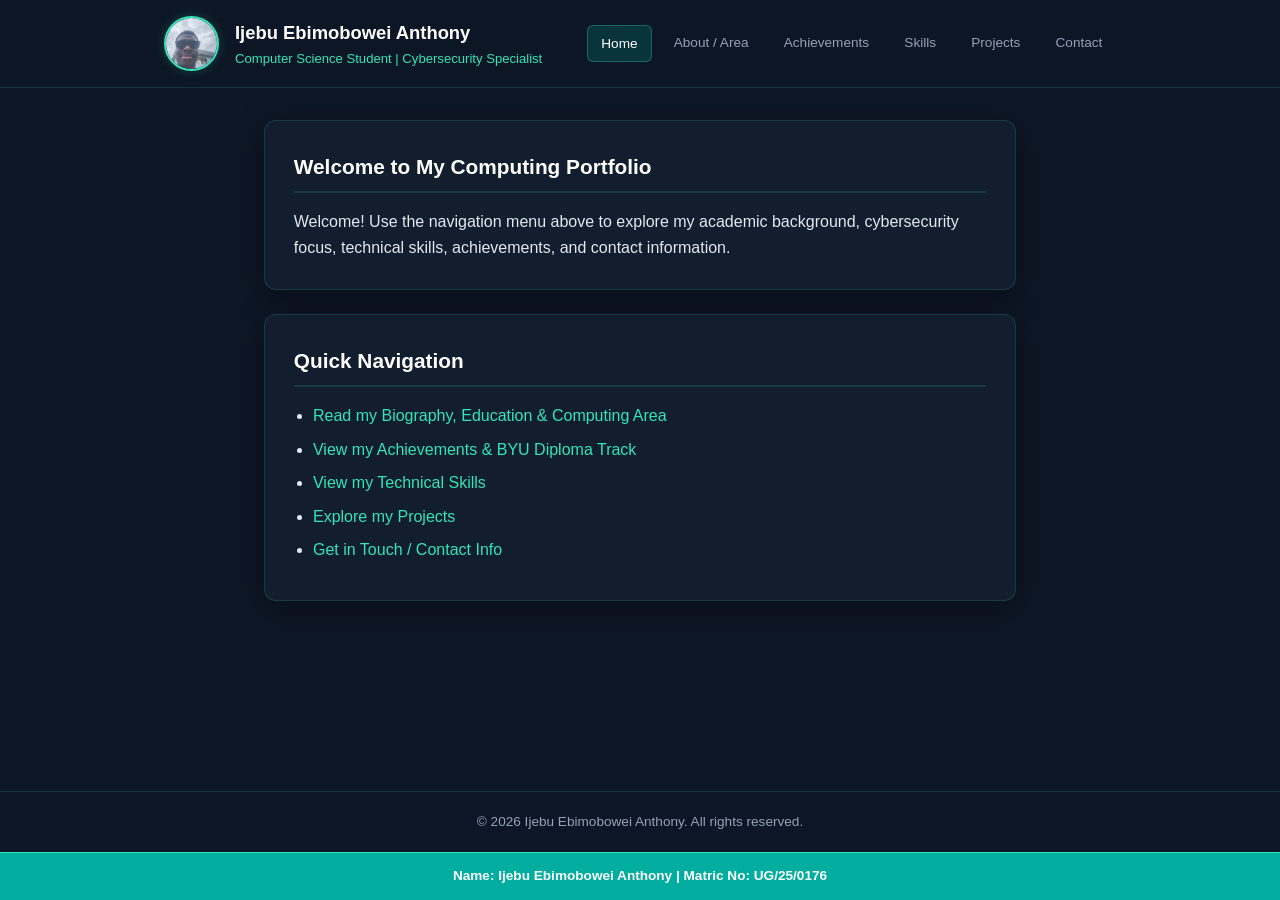
<file: index.html>
<!DOCTYPE html>
<html lang="en">
<head>
    <meta charset="UTF-8">
    <meta name="viewport" content="width=device-width, initial-scale=1.0">
    <title>Home - Ijebu Ebimobowei Anthony Portfolio</title>
    <link rel="stylesheet" href="style.css">
</head>
<body>

    <header>
        <div class="header-container">
            <div class="profile-info">
                <image src="image\screenshot.jpeg" alt="Display Photo" class="profile-pic">
                <div class="header-text">
                    <h1>Ijebu Ebimobowei Anthony</h1>
                    <p>Computer Science Student | Cybersecurity Specialist</p>
                </div>
            </div>
            <nav class="navbar">
                <a href="index.html" class="active">Home</a>
                <a href="about.html">About / Area</a>
                <a href="achievements.html">Achievements</a>
                <a href="skills.html">Skills</a>
                <a href="projects.html">Projects</a>
                <a href="contact.html">Contact</a>
            </nav>
        </div>
    </header>

    <main class="container">
        <section class="card">
            <h2>Welcome to My Computing Portfolio</h2>
            <p>Welcome! Use the navigation menu above to explore my academic background, cybersecurity focus, technical skills, achievements, and contact information.</p>
        </section>

        <section class="card">
            <h2>Quick Navigation</h2>
            <ul class="nav-list">
                <li><a href="about.html">Read my Biography, Education & Computing Area</a></li>
                <li><a href="achievements.html">View my Achievements & BYU Diploma Track</a></li>
                <li><a href="skills.html">View my Technical Skills</a></li>
                <li><a href="projects.html">Explore my Projects</a></li>
                <li><a href="contact.html">Get in Touch / Contact Info</a></li>
            </ul>
        </section>
    </main>

    <footer>
        <p>&copy; 2026 Ijebu Ebimobowei Anthony. All rights reserved.</p>
    </footer>

    <footer class="student-footer">
        <p>Name: Ijebu Ebimobowei Anthony | Matric No: UG/25/0176</p>
    </footer>

</body>
</html>
</file>
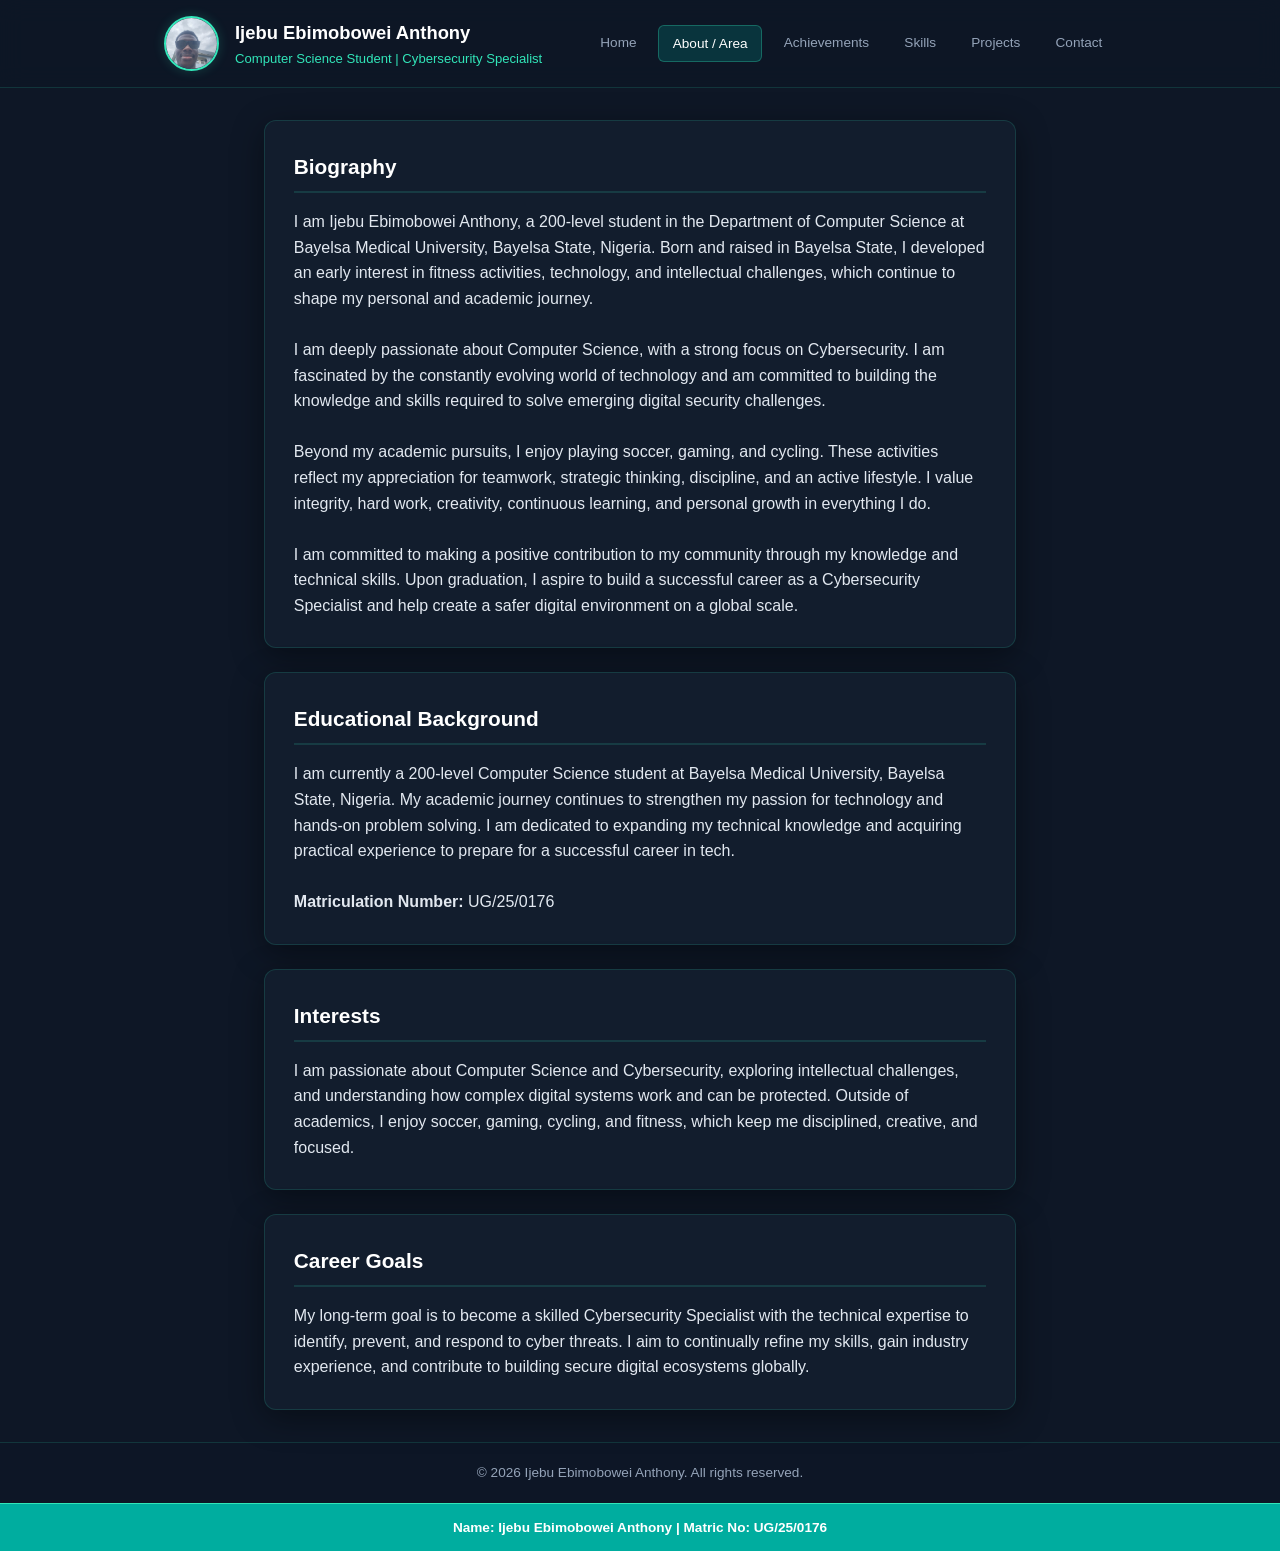
<file: about.html>
<!DOCTYPE html>
<html lang="en">
<head>
    <meta charset="UTF-8">
    <meta name="viewport" content="width=device-width, initial-scale=1.0">
    <title>About Me - My Portfolio</title>
    <link rel="stylesheet" href="style.css">
</head>
<body>

    <header>
        <div class="header-container">
            <div class="profile-info">
                <image src="image\screenshot.jpeg" alt="Display Photo" class="profile-pic">
                <div class="header-text">
                    <h1>Ijebu Ebimobowei Anthony</h1>
                    <p>Computer Science Student | Cybersecurity Specialist</p>
                </div>
            </div>
            <nav class="navbar">
                <a href="index.html">Home</a>
                <a href="about.html" class="active">About / Area</a>
                <a href="achievements.html">Achievements</a>
                <a href="skills.html">Skills</a>
                <a href="projects.html">Projects</a>
                <a href="contact.html">Contact</a>
            </nav>
        </div>
    </header>

    <main class="container">
        <section class="card">
            <h2>Biography</h2>
            <p>I am Ijebu Ebimobowei Anthony, a 200-level student in the Department of Computer Science at Bayelsa Medical University, Bayelsa State, Nigeria. Born and raised in Bayelsa State, I developed an early interest in fitness activities, technology, and intellectual challenges, which continue to shape my personal and academic journey.</p>
            <br>
            <p>I am deeply passionate about Computer Science, with a strong focus on Cybersecurity. I am fascinated by the constantly evolving world of technology and am committed to building the knowledge and skills required to solve emerging digital security challenges.</p>
            <br>
            <p>Beyond my academic pursuits, I enjoy playing soccer, gaming, and cycling. These activities reflect my appreciation for teamwork, strategic thinking, discipline, and an active lifestyle. I value integrity, hard work, creativity, continuous learning, and personal growth in everything I do.</p>
            <br>
            <p>I am committed to making a positive contribution to my community through my knowledge and technical skills. Upon graduation, I aspire to build a successful career as a Cybersecurity Specialist and help create a safer digital environment on a global scale.</p>
        </section>

        <section class="card">
            <h2>Educational Background</h2>
            <p>I am currently a 200-level Computer Science student at Bayelsa Medical University, Bayelsa State, Nigeria. My academic journey continues to strengthen my passion for technology and hands-on problem solving. I am dedicated to expanding my technical knowledge and acquiring practical experience to prepare for a successful career in tech.</p>
            <br>
            <p><strong>Matriculation Number:</strong> UG/25/0176</p>
        </section>


        <section class="card">
            <h2>Interests</h2>
            <p>I am passionate about Computer Science and Cybersecurity, exploring intellectual challenges, and understanding how complex digital systems work and can be protected. Outside of academics, I enjoy soccer, gaming, cycling, and fitness, which keep me disciplined, creative, and focused.</p>
        </section>

        <section class="card">
            <h2>Career Goals</h2>
            <p>My long-term goal is to become a skilled Cybersecurity Specialist with the technical expertise to identify, prevent, and respond to cyber threats. I aim to continually refine my skills, gain industry experience, and contribute to building secure digital ecosystems globally.</p>
        </section>
    </main>

    <footer>
        <p>&copy; 2026 Ijebu Ebimobowei Anthony. All rights reserved.</p>
    </footer>

    <footer class="student-footer">
        <p>Name: Ijebu Ebimobowei Anthony | Matric No: UG/25/0176</p>
    </footer>

</body>
</html>
</file>
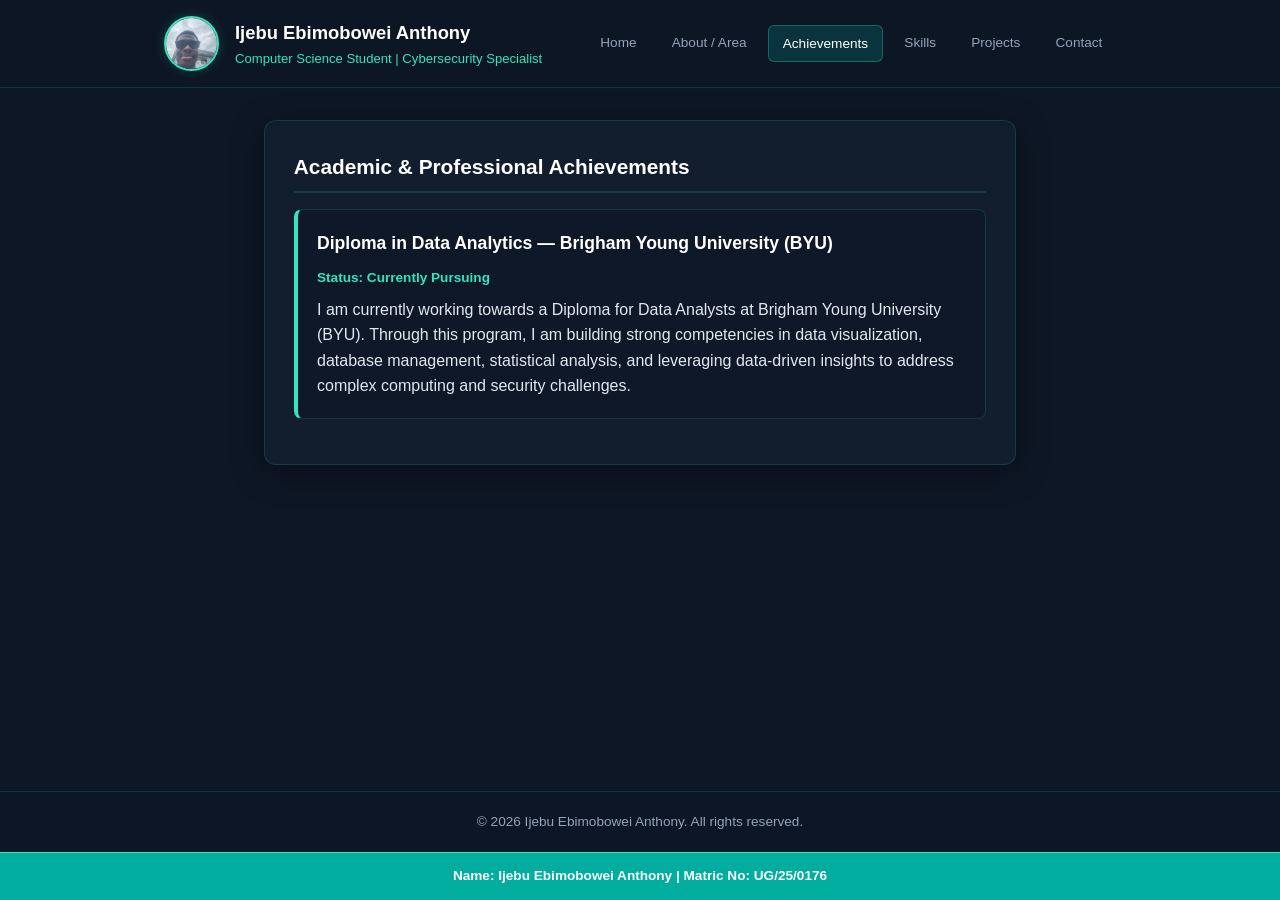
<file: achievements.html>
<!DOCTYPE html>
<html lang="en">
<head>
    <meta charset="UTF-8">
    <meta name="viewport" content="width=device-width, initial-scale=1.0">
    <title>Achievements - My Portfolio</title>
    <link rel="stylesheet" href="style.css">
</head>
<body>

    <header>
        <div class="header-container">
            <div class="profile-info">
                <image src="image\screenshot.jpeg" alt="Display Photo" class="profile-pic">
                <div class="header-text">
                    <h1>Ijebu Ebimobowei Anthony</h1>
                    <p>Computer Science Student | Cybersecurity Specialist</p>
                </div>
            </div>
            <nav class="navbar">
                <a href="index.html">Home</a>
                <a href="about.html">About / Area</a>
                <a href="achievements.html" class="active">Achievements</a>
                <a href="skills.html">Skills</a>
                <a href="projects.html">Projects</a>
                <a href="contact.html">Contact</a>
            </nav>
        </div>
    </header>

    <main class="container">
        <section class="card">
            <h2>Academic & Professional Achievements</h2>
            <div class="project-box">
                <h3>Diploma in Data Analytics — Brigham Young University (BYU)</h3>
                <p class="status-badge">Status: Currently Pursuing</p>
                <p>I am currently working towards a Diploma for Data Analysts at Brigham Young University (BYU). Through this program, I am building strong competencies in data visualization, database management, statistical analysis, and leveraging data-driven insights to address complex computing and security challenges.</p>
            </div>
        </section>
    </main>

    <footer>
        <p>&copy; 2026 Ijebu Ebimobowei Anthony. All rights reserved.</p>
    </footer>

    <footer class="student-footer">
        <p>Name: Ijebu Ebimobowei Anthony | Matric No: UG/25/0176</p>
    </footer>

</body>
</html>
</file>
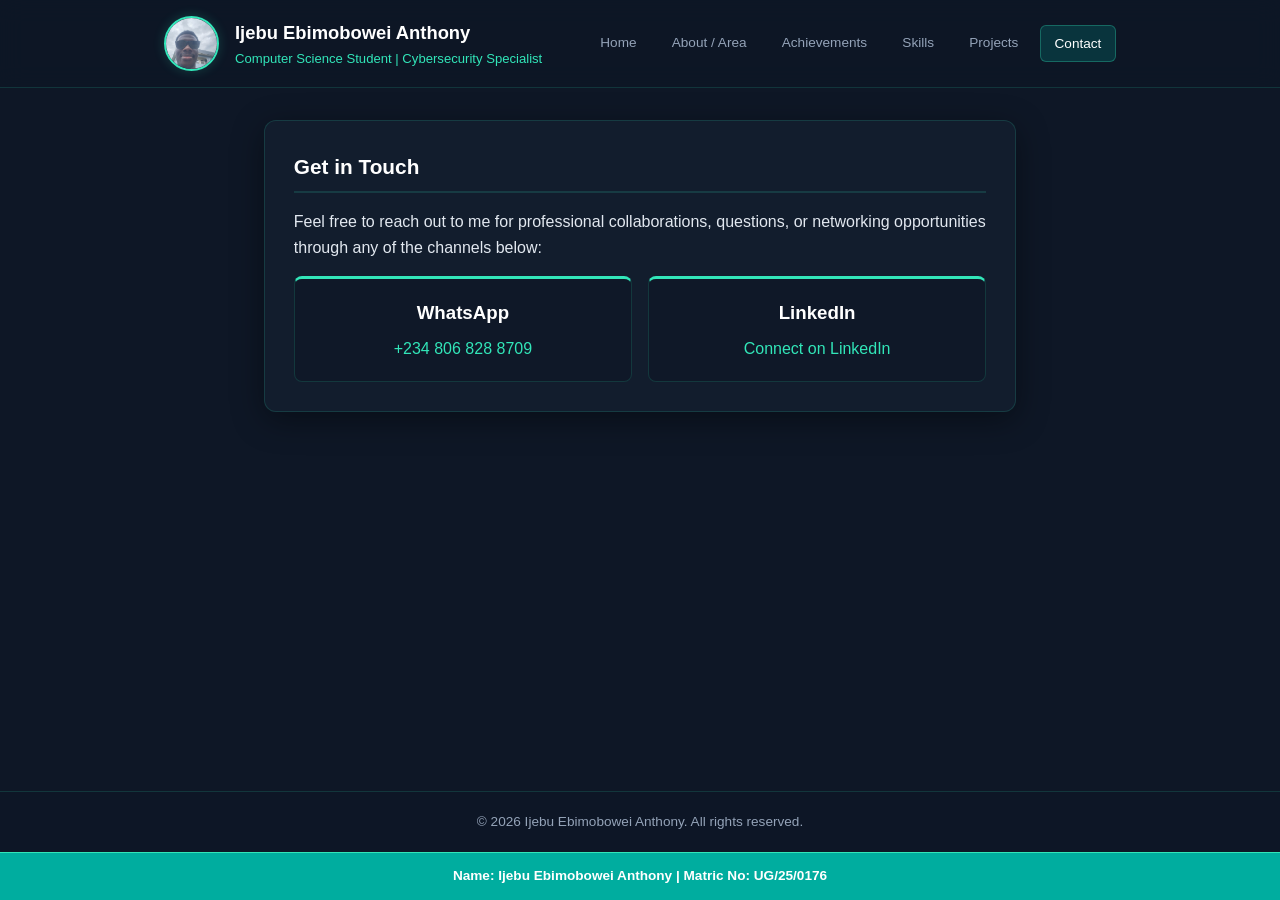
<file: contact.html>
<!DOCTYPE html>
<html lang="en">
<head>
    <meta charset="UTF-8">
    <meta name="viewport" content="width=device-width, initial-scale=1.0">
    <title>Contact Me - My Portfolio</title>
    <link rel="stylesheet" href="style.css">
</head>
<body>

    <header>
        <div class="header-container">
            <div class="profile-info">
                <image src="image\screenshot.jpeg" alt="Display Photo" class="profile-pic">
                <div class="header-text">
                    <h1>Ijebu Ebimobowei Anthony</h1>
                    <p>Computer Science Student | Cybersecurity Specialist</p>
                </div>
            </div>
            <nav class="navbar">
                <a href="index.html">Home</a>
                <a href="about.html">About / Area</a>
                <a href="achievements.html">Achievements</a>
                <a href="skills.html">Skills</a>
                <a href="projects.html">Projects</a>
                <a href="contact.html" class="active">Contact</a>
            </nav>
        </div>
    </header>

    <main class="container">
        <section class="card">
            <h2>Get in Touch</h2>
            <p>Feel free to reach out to me for professional collaborations, questions, or networking opportunities through any of the channels below:</p>
            
            <div class="contact-methods">
                <div class="contact-card">
                    <h3>WhatsApp</h3>
                    <p><a href="https://wa.me/2348068288709" target="_blank">+234 806 828 8709</a></p>
                </div>

                <div class="contact-card">
                    <h3>LinkedIn</h3>
                    <p><a href="https://www.linkedin.com/in/ebimobowei-ijebu-90156826a?utm_source=share_via&utm_content=profile&utm_medium=member_ios" target="_blank">Connect on LinkedIn</a></p>
                </div>
            </div>
        </section>
    </main>

    <footer>
        <p>&copy; 2026 Ijebu Ebimobowei Anthony. All rights reserved.</p>
    </footer>

    <footer class="student-footer">
        <p>Name: Ijebu Ebimobowei Anthony | Matric No: UG/25/0176</p>
    </footer>

</body>
</html>
</file>
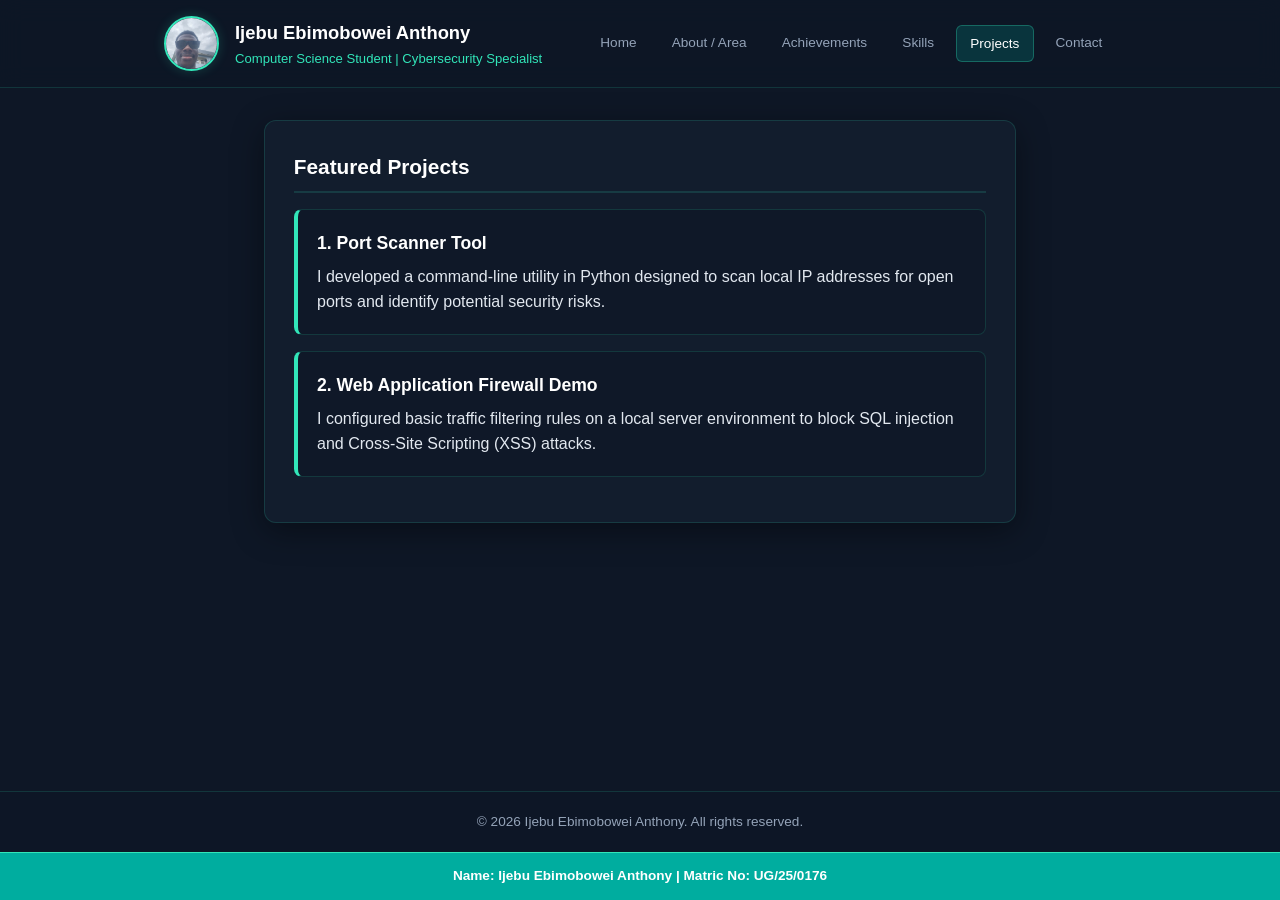
<file: projects.html>
<!DOCTYPE html>
<html lang="en">
<head>
    <meta charset="UTF-8">
    <meta name="viewport" content="width=device-width, initial-scale=1.0">
    <title>Featured Projects - My Portfolio</title>
    <link rel="stylesheet" href="style.css">
</head>
<body>

    <header>
        <div class="header-container">
            <div class="profile-info">
                <image src="image\screenshot.jpeg" alt="Display Photo" class="profile-pic">
                <div class="header-text">
                    <h1>Ijebu Ebimobowei Anthony</h1>
                    <p>Computer Science Student | Cybersecurity Specialist</p>
                </div>
            </div>
            <nav class="navbar">
                <a href="index.html">Home</a>
                <a href="about.html">About / Area</a>
                <a href="achievements.html">Achievements</a>
                <a href="skills.html">Skills</a>
                <a href="projects.html" class="active">Projects</a>
                <a href="contact.html">Contact</a>
            </nav>
        </div>
    </header>

    <main class="container">
        <section class="card">
            <h2>Featured Projects</h2>
            <div class="project-box">
                <h3>1. Port Scanner Tool</h3>
                <p>I developed a command-line utility in Python designed to scan local IP addresses for open ports and identify potential security risks.</p>
            </div>
            <div class="project-box">
                <h3>2. Web Application Firewall Demo</h3>
                <p>I configured basic traffic filtering rules on a local server environment to block SQL injection and Cross-Site Scripting (XSS) attacks.</p>
            </div>
        </section>
    </main>

    <footer>
        <p>&copy; 2026 Ijebu Ebimobowei Anthony. All rights reserved.</p>
    </footer>

    <footer class="student-footer">
        <p>Name: Ijebu Ebimobowei Anthony | Matric No: UG/25/0176</p>
    </footer>

</body>
</html>
</file>
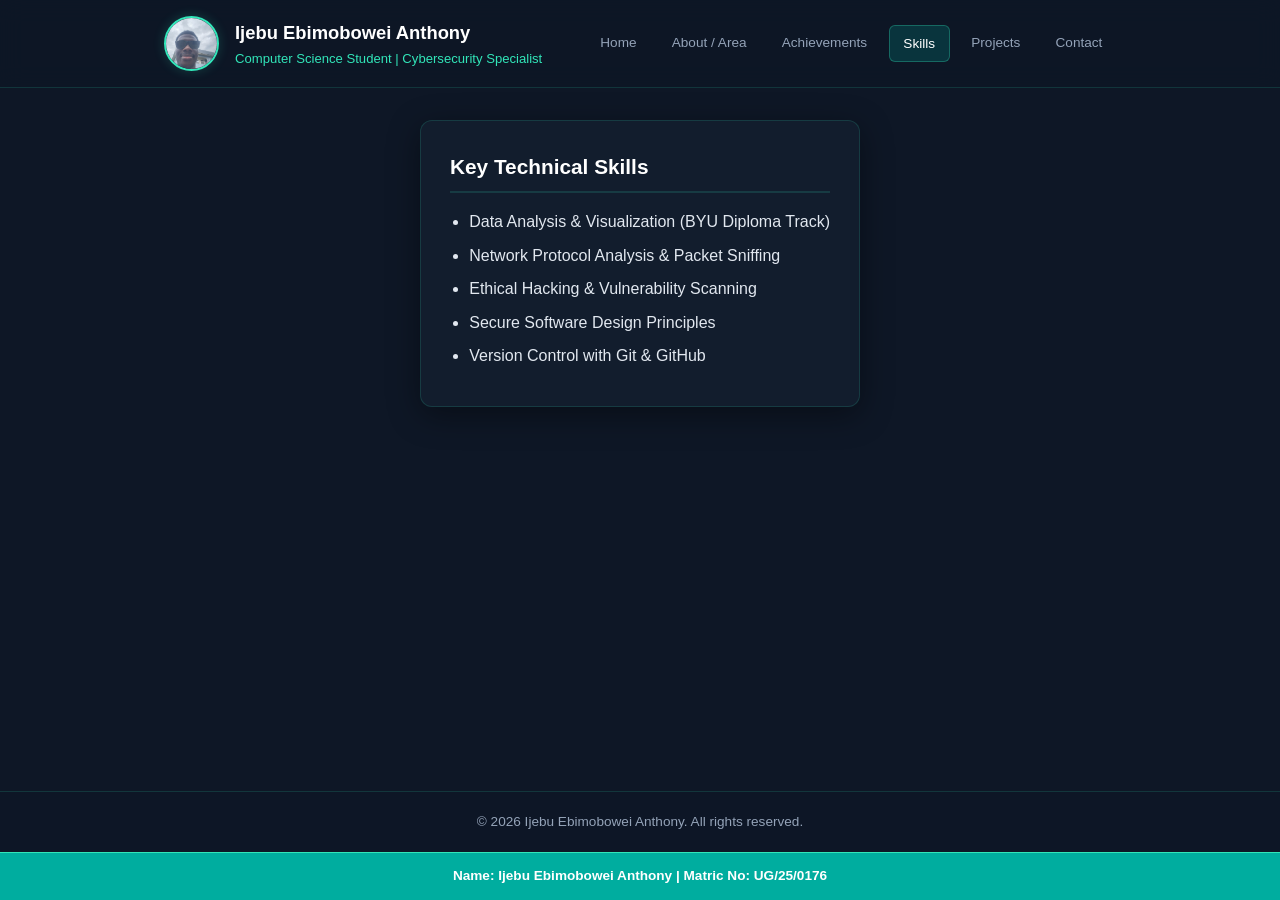
<file: skills.html>
<!DOCTYPE html>
<html lang="en">
<head>
    <meta charset="UTF-8">
    <meta name="viewport" content="width=device-width, initial-scale=1.0">
    <title>Technical Skills - My Portfolio</title>
    <link rel="stylesheet" href="style.css">
</head>
<body>

    <header>
        <div class="header-container">
            <div class="profile-info">
                <image src="image\screenshot.jpeg" alt="Display Photo" class="profile-pic">
                <div class="header-text">
                    <h1>Ijebu Ebimobowei Anthony</h1>
                    <p>Computer Science Student | Cybersecurity Specialist</p>
                </div>
            </div>
            <nav class="navbar">
                <a href="index.html">Home</a>
                <a href="about.html">About / Area</a>
                <a href="achievements.html">Achievements</a>
                <a href="skills.html" class="active">Skills</a>
                <a href="projects.html">Projects</a>
                <a href="contact.html">Contact</a>
            </nav>
        </div>
    </header>

    <main class="container">
        <section class="card">
            <h2>Key Technical Skills</h2>
            <ul class="skills-list">
                <li>Data Analysis & Visualization (BYU Diploma Track)</li>
                <li>Network Protocol Analysis & Packet Sniffing</li>
                <li>Ethical Hacking & Vulnerability Scanning</li>
                <li>Secure Software Design Principles</li>
                <li>Version Control with Git & GitHub</li>
            </ul>
        </section>
    </main>

    <footer>
        <p>&copy; 2026 Ijebu Ebimobowei Anthony. All rights reserved.</p>
    </footer>

    <footer class="student-footer">
        <p>Name: Ijebu Ebimobowei Anthony | Matric No: UG/25/0176</p>
    </footer>

</body>
</html>
</file>
<file: style.css>
:root {
    --bg-color: #0e1726;
    --card-bg: rgba(21, 32, 48, 0.75);
    --card-border: rgba(50, 230, 185, 0.15);
    --text-color: #e2e8f0;
    --text-muted: #94a3b8;
    
    --accent-teal: #00ad9f;
    --accent-mint: #32e6b9;
    --accent-glow: rgba(50, 230, 185, 0.2);
    --nav-active: rgba(0, 173, 159, 0.2);
    --gradient-accent: linear-gradient(135deg, #00ad9f 0%, #32e6b9 100%);
}

* {
    margin: 0;
    padding: 0;
    box-sizing: border-box;
    font-family: 'Inter', -apple-system, BlinkMacSystemFont, "Segoe UI", Roboto, sans-serif;
}

body {
    background-color: var(--bg-color);
    color: var(--text-color);
    min-height: 100vh;
    display: flex;
    flex-direction: column;
    line-height: 1.6;
}

header {
    background: rgba(14, 23, 38, 0.85);
    backdrop-filter: blur(12px);
    border-bottom: 1px solid var(--card-border);
    position: sticky;
    top: 0;
    z-index: 100;
}

.header-container {
    max-width: 1000px;
    margin: 0 auto;
    padding: 1rem 1.5rem;
    display: flex;
    justify-content: space-between;
    align-items: center;
    flex-wrap: wrap;
    gap: 1rem;
}

.profile-info {
    display: flex;
    align-items: center;
    gap: 1rem;
}

.profile-pic {
    width: 55px;
    height: 55px;
    border-radius: 50%;
    object-fit: cover;
    border: 2px solid var(--accent-mint);
    box-shadow: 0 0 12px var(--accent-glow);
}

.header-text h1 {
    font-size: 1.15rem;
    font-weight: 600;
    color: #ffffff;
}

.header-text p {
    font-size: 0.82rem;
    color: var(--accent-mint);
}

.navbar {
    display: flex;
    gap: 0.5rem;
    flex-wrap: wrap;
}

.navbar a {
    color: var(--text-muted);
    text-decoration: none;
    padding: 0.4rem 0.85rem;
    border-radius: 6px;
    font-size: 0.85rem;
    font-weight: 500;
    transition: all 0.3s ease;
}

.navbar a:hover, .navbar a.active {
    color: #ffffff;
    background-color: var(--nav-active);
    border: 1px solid rgba(50, 230, 185, 0.3);
}

.container {
    max-width: 800px;
    margin: 2rem auto;
    padding: 0 1.5rem;
    flex: 1;
    display: flex;
    flex-direction: column;
    gap: 1.5rem;
}

.card {
    background: var(--card-bg);
    backdrop-filter: blur(16px);
    border: 1px solid var(--card-border);
    border-radius: 12px;
    padding: 1.8rem;
    box-shadow: 0 8px 32px 0 rgba(0, 0, 0, 0.4);
    transition: transform 0.3s ease, border-color 0.3s ease, box-shadow 0.3s ease;
}

.card:hover {
    transform: translateY(-3px);
    border-color: rgba(50, 230, 185, 0.4);
    box-shadow: 0 10px 30px -10px var(--accent-glow);
}

.card h2 {
    font-size: 1.3rem;
    color: #ffffff;
    border-bottom: 2px solid var(--card-border);
    padding-bottom: 0.5rem;
    margin-bottom: 1rem;
}

.nav-list, .skills-list {
    padding-left: 1.2rem;
}

.nav-list li, .skills-list li {
    margin-bottom: 0.5rem;
}

.nav-list a {
    color: var(--accent-mint);
    text-decoration: none;
    font-weight: 500;
}

.nav-list a:hover {
    text-decoration: underline;
}

.project-box {
    background: rgba(14, 23, 38, 0.6);
    border: 1px solid var(--card-border);
    border-left: 4px solid var(--accent-mint);
    padding: 1.2rem;
    border-radius: 8px;
    margin-bottom: 1rem;
}

.project-box h3 {
    color: #ffffff;
    font-size: 1.1rem;
    margin-bottom: 0.4rem;
}

.status-badge {
    display: inline-block;
    color: var(--accent-mint);
    font-weight: 600;
    font-size: 0.85rem;
    margin-bottom: 0.5rem;
}

.contact-methods {
    display: flex;
    gap: 1rem;
    margin-top: 1rem;
    flex-wrap: wrap;
}

.contact-card {
    flex: 1;
    min-width: 220px;
    background: rgba(14, 23, 38, 0.6);
    border: 1px solid var(--card-border);
    border-top: 3px solid var(--accent-mint);
    padding: 1.2rem;
    border-radius: 8px;
    text-align: center;
}

.contact-card h3 {
    color: #ffffff;
    margin-bottom: 0.5rem;
}

.contact-card a {
    color: var(--accent-mint);
    text-decoration: none;
    font-weight: 500;
}

.contact-card a:hover {
    text-decoration: underline;
}

footer {
    text-align: center;
    padding: 1.2rem;
    background-color: rgba(14, 23, 38, 0.9);
    color: var(--text-muted);
    font-size: 0.85rem;
    border-top: 1px solid var(--card-border);
    margin-top: auto;
}

.student-footer {
    background-color: var(--accent-teal);
    color: #ffffff;
    border-top: 1px solid var(--accent-mint);
    padding: 0.8rem 0;
    font-weight: bold;
    font-size: 0.85rem;
    text-align: center;
}
</file>
